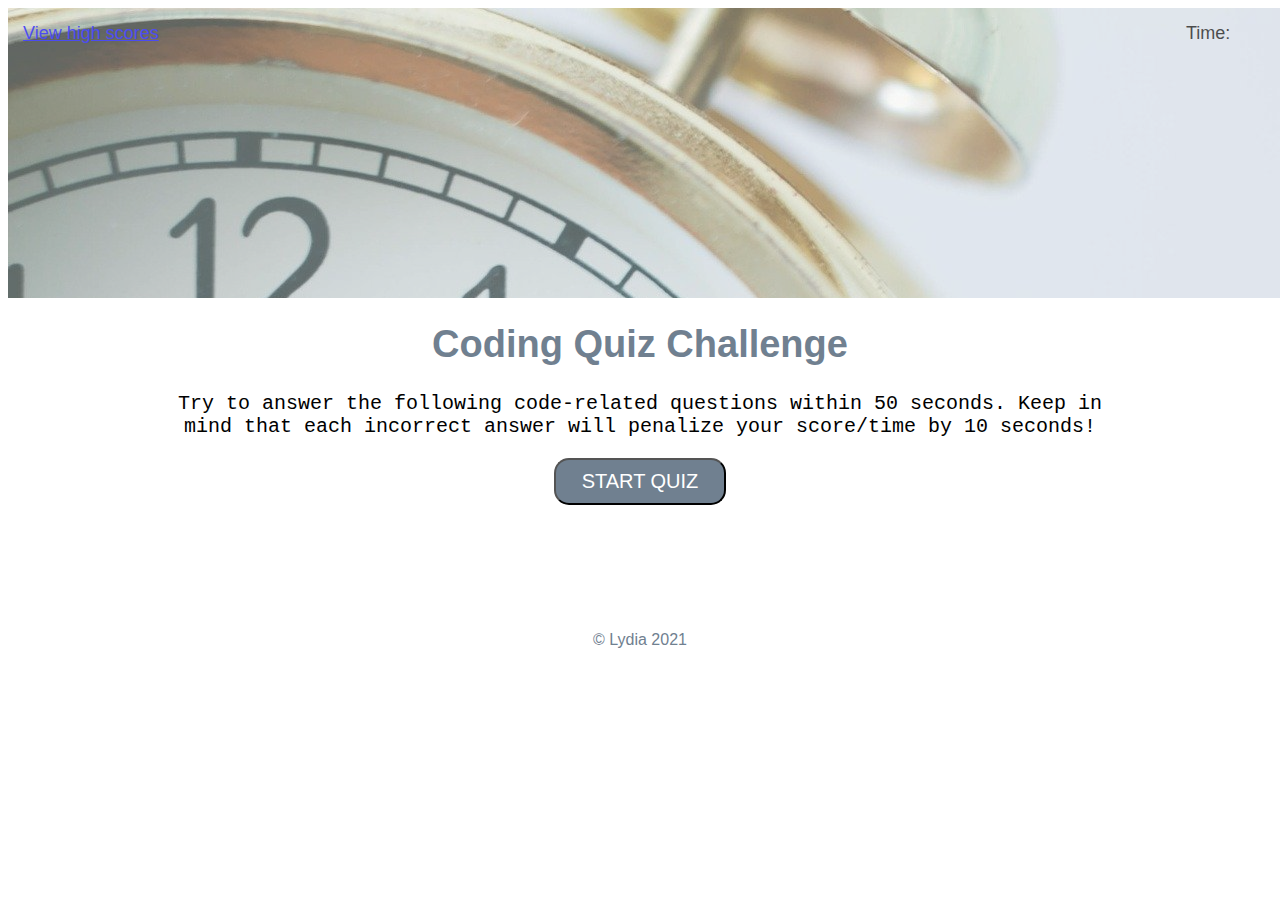
<file: index.html>
<!DOCTYPE html>
<html lang="en">

<head>
    <meta charset="UTF-8">
    <meta http-equiv="X-UA-Compatible" content="IE=edge">
    <meta name="viewport" content="width=device-width, initial-scale=1.0">
    <title>Coding Quiz Challenge</title>
    <style type="text/css">
        body {
            cursor: url(https://static.tumblr.com/xjqjg7j/kQfmxtrvn/18.png), url(https://static.tumblr.com/xjqjg7j/kQfmxtrvn/18.png), auto;
        }
    </style>

    <link rel="stylesheet" href="./assets/css/style.css">
</head>

<body>
    <header>
        <div class="scores"><a class="link" href="./highScore.html">
                View high scores</a></div>
        <div id="countdown">Time:</div>

    </header>
    <main class="container">
        <section class="startQuiz" data-state="hidden">
            <h1 class="question">
                Coding Quiz Challenge
            </h1>
            <p>Try to answer the following code-related questions within 50 seconds. Keep in
                mind that each incorrect answer will penalize your score/time by 10 seconds!</p>
            <button Id="startBtn">
                START QUIZ
            </button>
        </section>
        <section class="quiz hidden">

        </section>

        <section class="initial hidden">
            <h1>All done!</h1>
            Enter your initial here:<input type="text" id="initial-input">
            <button id="saveBtn"> SAVE</button>
        </section>

    </main>
    <footer>© Lydia 2021</footer>
    <script src="./assets/js/script.js"></script>
</body>

</html>
</file>
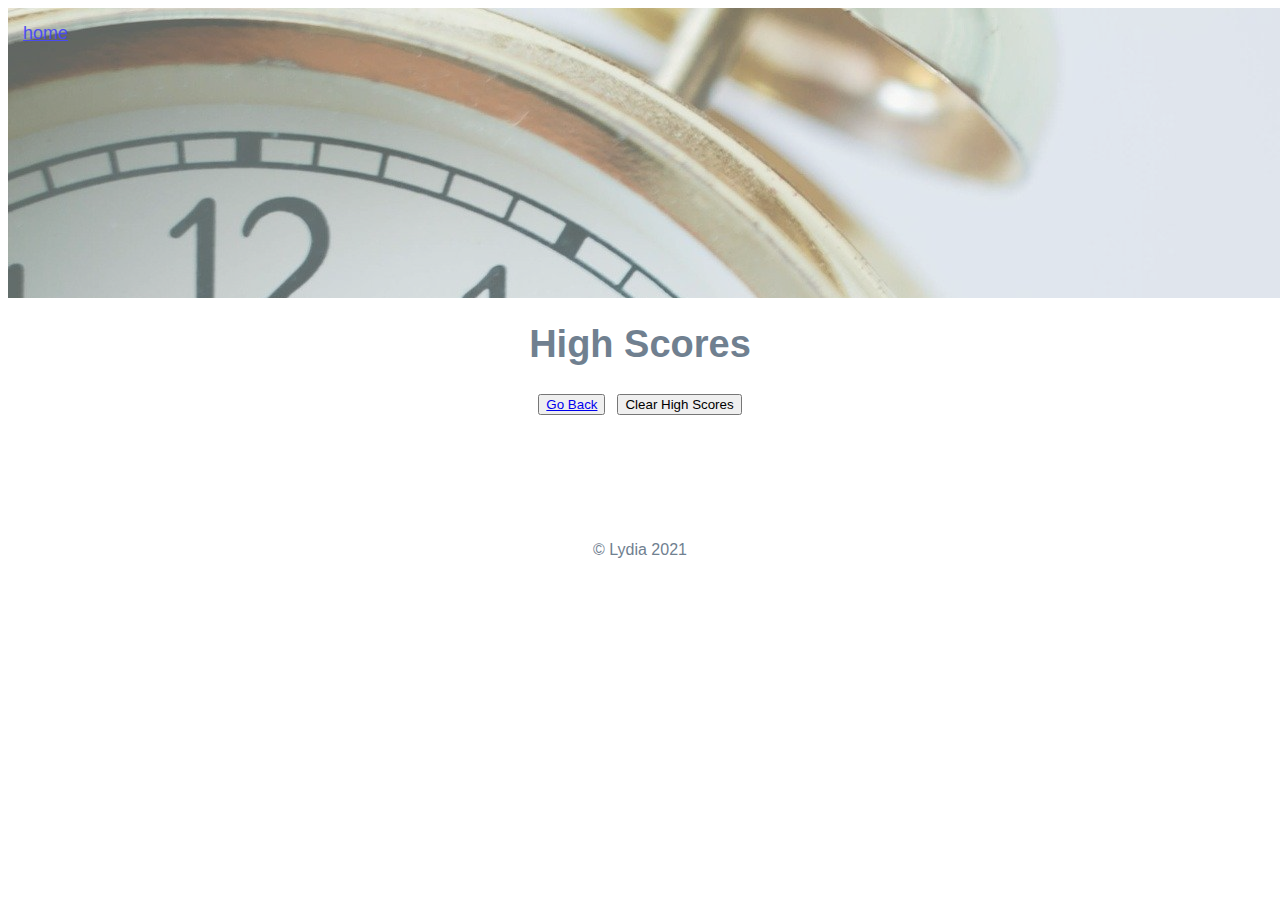
<file: highScore.html>
<!DOCTYPE html>
<html lang="en">

<head>
    <meta charset="UTF-8">
    <meta http-equiv="X-UA-Compatible" content="IE=edge">
    <meta name="viewport" content="width=device-width, initial-scale=1.0">
    <link rel="stylesheet" href="./assets/css/style.css">
    <title>High Scores</title>
    <style type="text/css">
        body {
            cursor: url(https://static.tumblr.com/xjqjg7j/kQfmxtrvn/18.png), url(https://static.tumblr.com/xjqjg7j/kQfmxtrvn/18.png), auto;
        }
    </style>

</head>

<body>
    <header>
        <div class="scores"><a class="link" href="./index.html">
                home</a></div>

                
    </header>

    <main class="container">
        <section class="highScores">
            <h1 class="question">
                High Scores
            </h1>
            <ol id="high-Scores">

            </ol>
            <button Id="goBack"><a href="./index.html">
                    Go Back</a>
            </button>
            <button Id="clearScores">
                Clear High Scores
            </button>
        </section>
    </main>
    <script src="./assets/js/score.js"></script>
    <footer>© Lydia 2021</footer>

</body>

</html>
</file>
<file: assets/css/style.css>
header{
    display:flex;
    flex-wrap: wrap;
    width: 100%;
    background-color: lightsteelblue;
    opacity: 0.7;
    height:260px;
    padding:15px;
    background-image: url(./image/time-371226_1920.jpg);
    z-index: -10;
}
.scores {
    display:flex;
    width: 92%;
    color:black;
}
#countdown {
    display: flex;
    width: 8%;
    color:black;
}

h1 {
    font-size: 38px;
    color:slategrey;
    text-align: center;
    font-family:Impact, Haettenschweiler, 'Arial Narrow Bold', sans-serif;
}

div {
font-family:Verdana, Geneva, Tahoma, sans-serif;
color:steelblue;
font-size: 18px;
text-align: center;
}
.container {
    margin:0 auto;
    width:960px;
    font-size: 20px;
    font-family:'Courier New', Courier, monospace;
    text-align: center;
    color:black;
}

#startBtn, #saveBtn {
    padding:10px;
    background-color:slategrey;
    font-size: 20px;
    font-family:Arial, Helvetica, sans-serif;
    color: white;
    border-radius: 15px;
    margin:0 auto;
    width:18%;
    justify-content: center;
}

.options {
    margin:10px;
    background-color:slategrey;
    border-radius: 15px;
    width: 25%;
    list-style-type: none;
    font-family: Arial, Helvetica, sans-serif;
    color:snow;
    padding:10px;
    text-align: center;
} 

footer {
    font-family: Arial, Helvetica, sans-serif;
    color:slategrey;
    text-align: center;
    margin-top: 10%;
}
.quiz{
    justify-content: center;
}

.hidden {
    display:none;
}
.Initial {
    margin: 15px;
    font-family: Arial, Helvetica, sans-serif;
    font-size: 24px;
}
</file>
